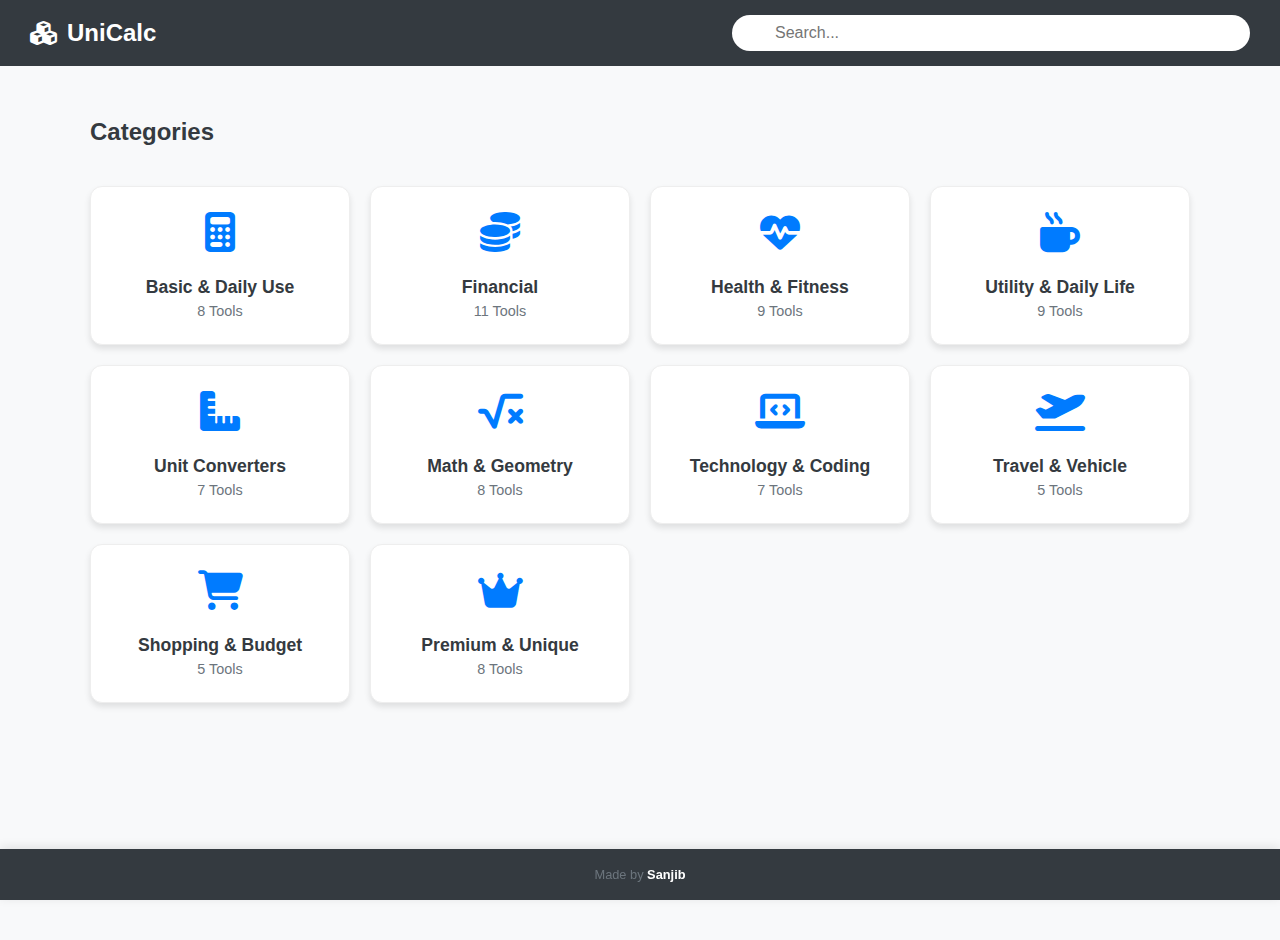
<file: index.html>
<!DOCTYPE html>
<html lang="en">
  <head>
    <meta charset="UTF-8" />
    <meta name="viewport" content="width=device-width, initial-scale=1.0" />
    <title>Universal Calculator Hub</title>
    <link rel="stylesheet" href="style.css" />
    <link
      rel="stylesheet"
      href="https://cdnjs.cloudflare.com/ajax/libs/font-awesome/6.4.0/css/all.min.css"
    />
  </head>
  <body>
    <nav class="navbar">
      <div class="logo-area" onclick="location.reload()">
        <i class="fas fa-cubes"></i> UniCalc
      </div>
      <div class="search-box">
        <i class="fas fa-search"></i>
        <input type="text" id="search-input" placeholder="Search..." />
      </div>
    </nav>

    <div class="home-container">
      <div class="category-sidebar" id="category-sidebar">
        <div class="sidebar-header">
          <h2>Categories</h2>
          <button id="reset-btn" onclick="location.reload()">View All</button>
        </div>
        <div class="grid" id="category-grid"></div>
      </div>

      <div class="sub-display" id="sub-category-container">
        <button id="mobile-back-btn" onclick="goBackToCategories()">
          <i class="fas fa-arrow-left"></i> Back
        </button>

        <div class="sub-header">
          <h2 id="main-title">Select a Category</h2>
          <p id="sub-desc">Choose a calculator from the list below</p>
        </div>

        <div class="tool-list" id="sub-cat-list"></div>
      </div>

      <div
        id="calculator-interface"
        style="display: none; width: 100%; padding: 20px"
      >
        <button
          onclick="closeCalculator()"
          style="
            margin-bottom: 20px;
            background: none;
            border: none;
            color: var(--primary);
            cursor: pointer;
            font-size: 1rem;
          "
        >
          <i class="fas fa-arrow-left"></i> Back to Tools
        </button>

        <h2 id="calc-title" style="margin-bottom: 20px">Calculator Name</h2>
        <div id="calc-content"></div>

        <div
          id="calc-result"
          style="
            margin-top: 20px;
            padding: 15px;
            background: #e9ecef;
            border-left: 5px solid var(--primary);
            border-radius: 4px;
            display: none;
          "
        ></div>
      </div>
    </div>

    <footer class="main-footer">
      <p>
        Made by <a href="https://github.com/Sanjib-D" target="_blank">Sanjib</a>
      </p>
    </footer>

    <script src="script.js"></script>

  </body>
</html>
</file>
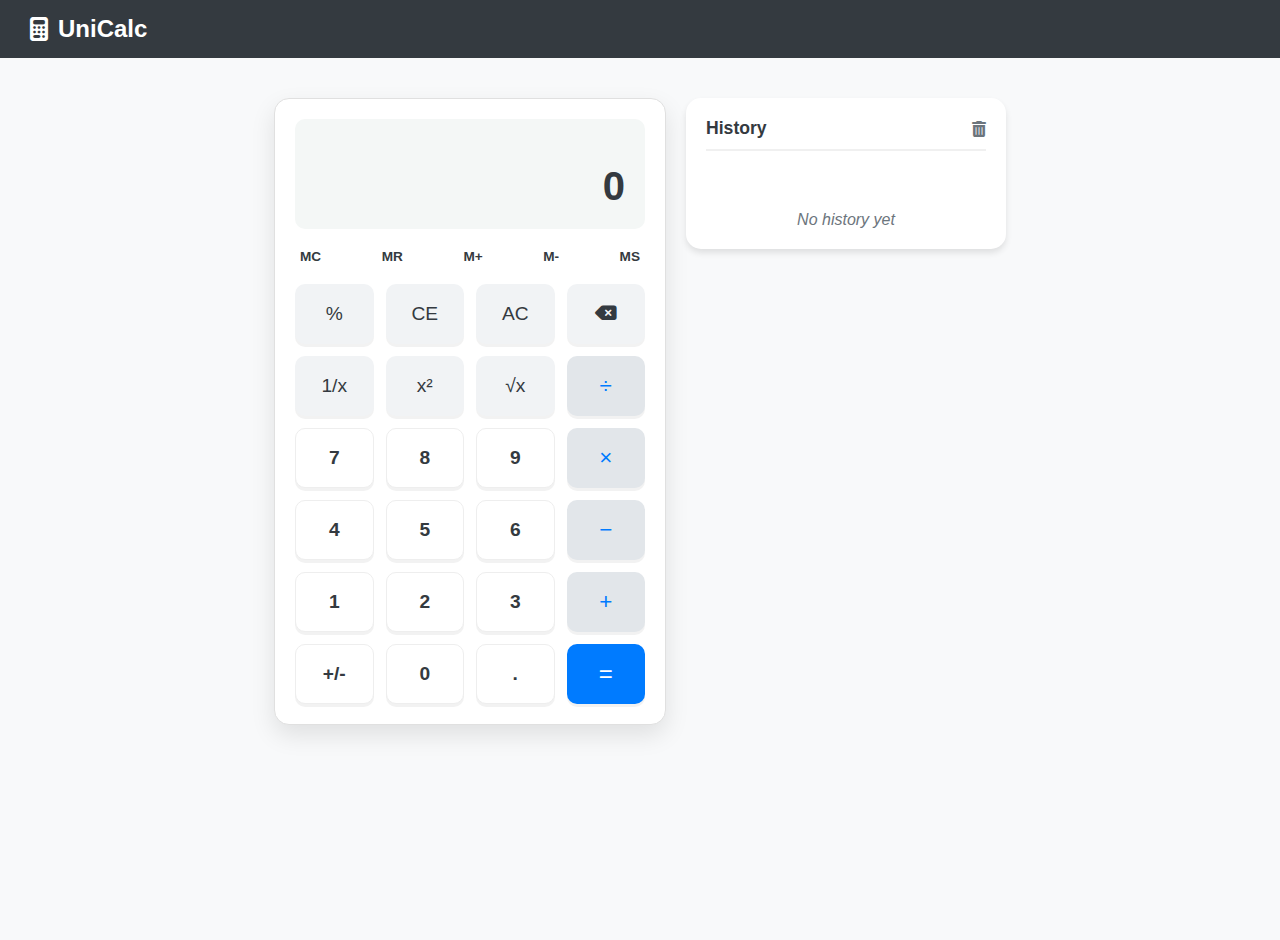
<file: Calculators/Basic & Daily Use/Normal Calculator/index.html>
<!DOCTYPE html>
<html lang="en">
<head>
    <meta charset="UTF-8">
    <meta name="viewport" content="width=device-width, initial-scale=1.0">
    <title>Normal Calculator</title>
    <link rel="stylesheet" href="../../../style.css"> 
    <link rel="stylesheet" href="style.css">
    <link rel="stylesheet" href="https://cdnjs.cloudflare.com/ajax/libs/font-awesome/6.4.0/css/all.min.css">
</head>
<body>

    <nav class="navbar">
        <div class="nav-container">
            <div class="logo-area" onclick="window.location.href='../../../index.html'">
                <i class="fas fa-calculator"></i> UniCalc
            </div>
        </div>
    </nav>

    <div class="calc-wrapper">
        <div class="calculator-card">
            <div class="calc-display">
                <div class="previous-operand" id="prev-display"></div>
                <div class="current-operand" id="curr-display">0</div>
            </div>

            <div class="memory-row">
                <button class="mem-btn" onclick="memoryClear()">MC</button>
                <button class="mem-btn" onclick="memoryRecall()">MR</button>
                <button class="mem-btn" onclick="memoryAdd()">M+</button>
                <button class="mem-btn" onclick="memorySub()">M-</button>
                <button class="mem-btn" onclick="memoryStore()">MS</button>
            </div>

            <div class="calc-grid">
                <button class="btn fn-btn" onclick="appendFunction('percent')">%</button>
                <button class="btn fn-btn" onclick="clearEntry()">CE</button>
                <button class="btn fn-btn" onclick="clearAll()">AC</button>
                <button class="btn fn-btn" onclick="deleteNumber()"><i class="fas fa-backspace"></i></button>

                <button class="btn fn-btn" onclick="appendFunction('inverse')">1/x</button>
                <button class="btn fn-btn" onclick="appendFunction('square')">x²</button>
                <button class="btn fn-btn" onclick="appendFunction('sqrt')">√x</button>
                <button class="btn op-btn" data-key="/" onclick="chooseOperation('/')">÷</button>

                <button class="btn num-btn" data-key="7" onclick="appendNumber('7')">7</button>
                <button class="btn num-btn" data-key="8" onclick="appendNumber('8')">8</button>
                <button class="btn num-btn" data-key="9" onclick="appendNumber('9')">9</button>
                <button class="btn op-btn" data-key="*" onclick="chooseOperation('*')">×</button>

                <button class="btn num-btn" data-key="4" onclick="appendNumber('4')">4</button>
                <button class="btn num-btn" data-key="5" onclick="appendNumber('5')">5</button>
                <button class="btn num-btn" data-key="6" onclick="appendNumber('6')">6</button>
                <button class="btn op-btn" data-key="-" onclick="chooseOperation('-')">−</button>

                <button class="btn num-btn" data-key="1" onclick="appendNumber('1')">1</button>
                <button class="btn num-btn" data-key="2" onclick="appendNumber('2')">2</button>
                <button class="btn num-btn" data-key="3" onclick="appendNumber('3')">3</button>
                <button class="btn op-btn" data-key="+" onclick="chooseOperation('+')">+</button>

                <button class="btn num-btn" onclick="toggleSign()">+/-</button>
                <button class="btn num-btn" data-key="0" onclick="appendNumber('0')">0</button>
                <button class="btn num-btn" data-key="." onclick="appendNumber('.')">.</button>
                <button class="btn equals-btn" data-key="Enter" onclick="compute()">=</button>
            </div>
        </div>

        <div class="history-panel">
            <div class="history-header">
                <h3>History</h3>
                <i class="fas fa-trash-alt" onclick="clearHistory()" title="Clear History"></i>
            </div>
            <div class="history-list" id="history-list">
                <div class="empty-msg">No history yet</div>
            </div>
        </div>
    </div>

    <script src="script.js"></script>
</body>
</html>
</file>
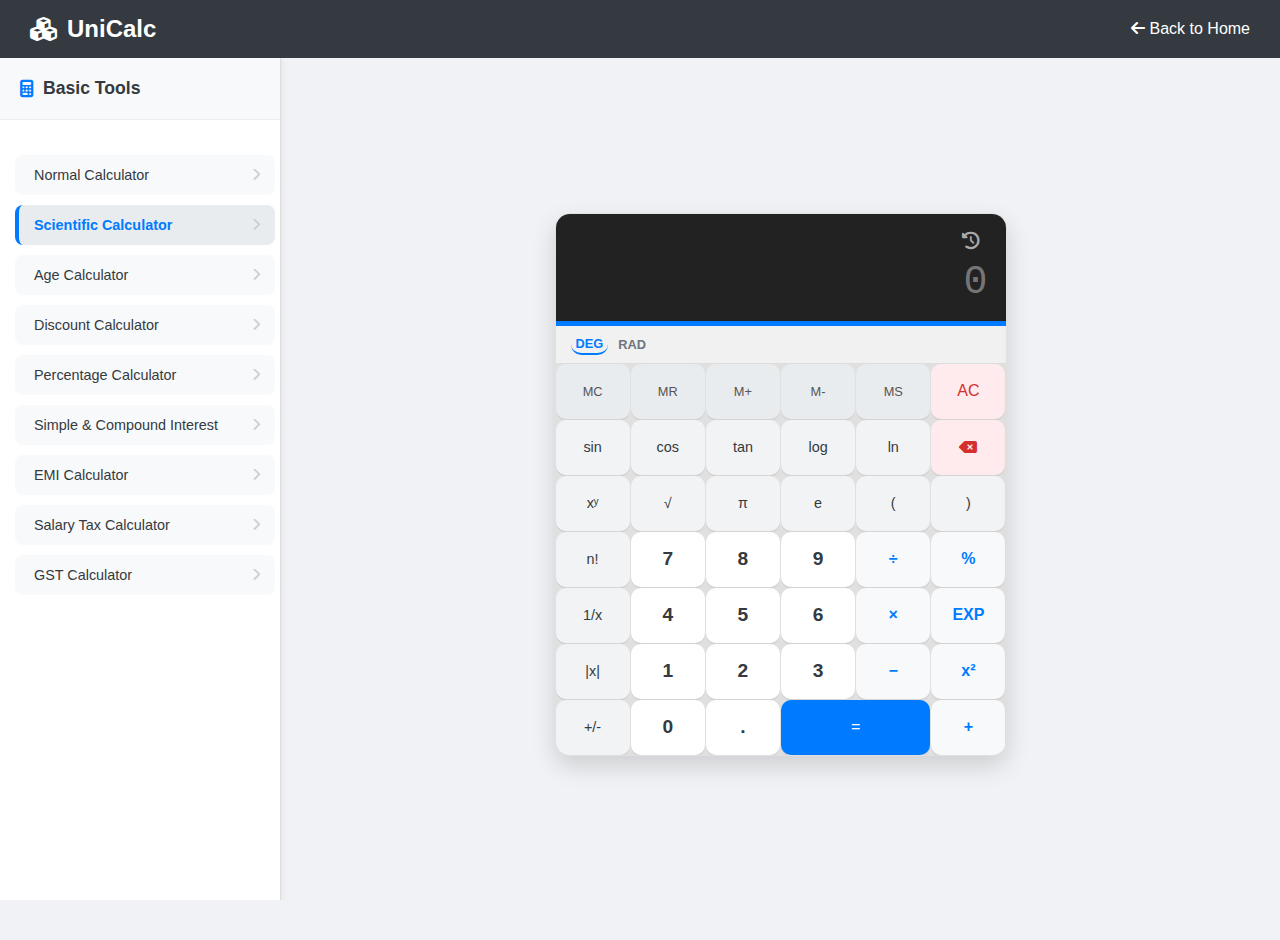
<file: Calculators/Basic & Daily Use/Scientific Calculator/index.html>
<!DOCTYPE html>
<html lang="en">
<head>
    <meta charset="UTF-8">
    <meta name="viewport" content="width=device-width, initial-scale=1.0, maximum-scale=1.0, user-scalable=no">
    <title>Scientific Calculator - UniCalc</title>
    <link rel="stylesheet" href="../../../style.css">
    <link rel="stylesheet" href="style.css">
    <link rel="stylesheet" href="https://cdnjs.cloudflare.com/ajax/libs/font-awesome/6.4.0/css/all.min.css">
</head>
<body>

    <nav class="navbar">
        <div class="logo-area" onclick="window.location.href='../../../index.html'">
            <i class="fas fa-cubes"></i> UniCalc
        </div>
        <div class="nav-actions">
            <a href="../../../index.html" style="color: white; text-decoration: none;">
                <i class="fas fa-arrow-left"></i> <span class="nav-text">Back to Home</span>
            </a>
        </div>
    </nav>

    <div class="page-container">
        
        <aside class="sidebar">
            <div class="sidebar-header">
                <h3><i class="fas fa-calculator"></i> Basic Tools</h3>
            </div>
            <div id="related-tools" class="tool-list">
                </div>
        </aside>

        <div class="calc-wrapper">
            <div class="scientific-calculator">
                
                <div class="display-screen">
                    <div class="top-bar">
                        <div class="history-display" id="history-display"></div>
                        <button class="hist-toggle-btn" onclick="toggleHistory()">
                            <i class="fas fa-history"></i>
                        </button>
                    </div>
                    <input type="text" class="main-display" id="main-display" placeholder="0" readonly>
                </div>

                <div class="mode-bar">
                    <div class="toggle-group">
                        <button id="deg-btn" class="mode-btn active" onclick="setAngleMode('DEG')">DEG</button>
                        <button id="rad-btn" class="mode-btn" onclick="setAngleMode('RAD')">RAD</button>
                    </div>
                    <div class="memory-indicator" id="mem-indicator"></div>
                </div>

                <div class="keypad">
                    <button class="btn func secondary" onclick="memoryClear()">MC</button>
                    <button class="btn func secondary" onclick="memoryRecall()">MR</button>
                    <button class="btn func secondary" onclick="memoryAdd()">M+</button>
                    <button class="btn func secondary" onclick="memorySub()">M-</button>
                    <button class="btn func secondary" onclick="memoryStore()">MS</button>
                    <button class="btn danger" onclick="fullClear()">AC</button>
                    
                    <button class="btn func" onclick="appendFunction('sin')">sin</button>
                    <button class="btn func" onclick="appendFunction('cos')">cos</button>
                    <button class="btn func" onclick="appendFunction('tan')">tan</button>
                    <button class="btn func" onclick="appendFunction('log')">log</button>
                    <button class="btn func" onclick="appendFunction('ln')">ln</button>
                    <button class="btn danger" onclick="deleteChar()"><i class="fas fa-backspace"></i></button>

                    <button class="btn func" onclick="appendFunction('^')">xʸ</button>
                    <button class="btn func" onclick="appendFunction('sqrt')">√</button>
                    <button class="btn func" onclick="appendConstant('PI')">π</button>
                    <button class="btn func" onclick="appendConstant('E')">e</button>
                    <button class="btn func" onclick="append('(')">(</button>
                    <button class="btn func" onclick="append(')')">)</button>

                    <button class="btn func" onclick="appendFunction('fact')">n!</button>
                    <button class="btn num" onclick="append('7')">7</button>
                    <button class="btn num" onclick="append('8')">8</button>
                    <button class="btn num" onclick="append('9')">9</button>
                    <button class="btn op" onclick="append('/')">÷</button>
                    <button class="btn op" onclick="append('%')">%</button>

                    <button class="btn func" onclick="appendFunction('inv')">1/x</button>
                    <button class="btn num" onclick="append('4')">4</button>
                    <button class="btn num" onclick="append('5')">5</button>
                    <button class="btn num" onclick="append('6')">6</button>
                    <button class="btn op" onclick="append('*')">×</button>
                    <button class="btn op" onclick="appendFunction('exp')">EXP</button>

                    <button class="btn func" onclick="appendFunction('abs')">|x|</button>
                    <button class="btn num" onclick="append('1')">1</button>
                    <button class="btn num" onclick="append('2')">2</button>
                    <button class="btn num" onclick="append('3')">3</button>
                    <button class="btn op" onclick="append('-')">−</button>
                    <button class="btn op" onclick="appendFunction('sq')">x²</button>

                    <button class="btn func" onclick="toggleSign()">+/-</button>
                    <button class="btn num" onclick="append('0')">0</button>
                    <button class="btn num" onclick="append('.')">.</button>
                    <button class="btn equals" onclick="calculate()">=</button>
                    <button class="btn op" onclick="append('+')">+</button>
                </div>
                
                <div class="history-sidebar" id="history-sidebar">
                    <div class="hist-header">
                        <h3>History</h3>
                        <button onclick="toggleHistory()"><i class="fas fa-times"></i></button>
                    </div>
                    <div class="hist-content" id="hist-list"></div>
                    <div class="hist-footer">
                        <button class="clear-hist-btn" onclick="clearHistory()">Clear History</button>
                    </div>
                </div>

            </div>
        </div>
    </div>
    <script src="script.js"></script>
</body>
</html>
</file>
<file: style.css>
:root {
    --primary: #007bff;
    --secondary: #6c757d;
    --dark: #343a40;
    --light: #f8f9fa;
    --white: #ffffff;
    --shadow: 0 4px 6px rgba(0, 0, 0, 0.1);
    --content-width: 1100px;
}

body {
    font-family: 'Segoe UI', Tahoma, Geneva, Verdana, sans-serif;
    background-color: var(--light);
    margin: 0;
    padding: 0;
    padding-bottom: 40px;
    color: var(--dark);
    overflow-x: hidden;
    display: flex;
    flex-direction: column;
    min-height: 100vh;
}

.navbar {
    background: var(--dark);
    color: var(--white);
    padding: 15px 30px;
    display: flex;
    justify-content: space-between;
    align-items: center;
    position: sticky;
    top: 0;
    z-index: 100;
}

.nav-container {
    display: contents;
}

.logo-area {
    font-size: 1.5rem;
    font-weight: bold;
    cursor: pointer;
    display: flex;
    align-items: center;
    gap: 10px;
}

.search-box {
    background: var(--white);
    padding: 8px 15px;
    border-radius: 25px;
    display: flex;
    align-items: center;
    width: 40%;
}

.search-box input {
    border: none;
    outline: none;
    margin-left: 10px;
    width: 100%;
    font-size: 1rem;
}

.home-container {
    display: flex;
    flex: 1;
    padding: 2rem 0;
    gap: 30px;
    width: 90%;
    max-width: var(--content-width);
    margin: 0 auto;
    transition: all 0.4s ease;
}

.category-sidebar {
    width: 100%;
    transition: width 0.4s ease;
}

.sidebar-header {
    display: flex;
    justify-content: space-between;
    align-items: center;
    margin-bottom: 20px;
}

#reset-btn {
    display: none;
    background: var(--primary);
    color: white;
    border: none;
    padding: 5px 15px;
    border-radius: 5px;
    cursor: pointer;
}

.grid {
    display: grid;
    grid-template-columns: repeat(auto-fill, minmax(220px, 1fr));
    gap: 20px;
}

.cat-card {
    background: var(--white);
    padding: 25px;
    border-radius: 12px;
    text-align: center;
    cursor: pointer;
    box-shadow: var(--shadow);
    transition: transform 0.2s, box-shadow 0.2s;
    border: 1px solid #eee;
}

.cat-card:hover {
    transform: translateY(-5px);
    box-shadow: 0 8px 15px rgba(0, 0, 0, 0.15);
    border-bottom: 4px solid var(--primary);
}

.cat-card i {
    font-size: 2.5rem;
    color: var(--primary);
    margin-bottom: 15px;
}

.cat-card h3 {
    margin: 10px 0 5px 0;
    font-size: 1.1rem;
}

.cat-card p {
    color: var(--secondary);
    font-size: 0.9rem;
    margin: 0;
}

.sub-display {
    width: 0;
    opacity: 0;
    display: none;
    transition: opacity 0.4s ease;
    flex-grow: 1;
}

.tool-list {
    width: 100%;
}

.tool-link {
    display: block;
    background: var(--white);
    padding: 15px 25px;
    margin-bottom: 15px;
    border-radius: 8px;
    text-decoration: none;
    color: var(--dark);
    box-shadow: 0 2px 4px rgba(0, 0, 0, 0.05);
    border-left: 5px solid transparent;
    transition: all 0.2s;
    display: flex;
    justify-content: space-between;
    align-items: center;
    cursor: pointer;
}

.tool-link:hover {
    background: #eef2f5;
    border-left: 5px solid var(--primary);
    transform: translateX(5px);
}

#mobile-back-btn {
    display: none;
}

.home-container.sidebar-active .category-sidebar {
    width: 260px;
    flex-shrink: 0;
    border-right: 1px solid #ddd;
    padding-right: 20px;
}

.home-container.sidebar-active .grid {
    display: flex;
    flex-direction: column;
    gap: 10px;
}

.home-container.sidebar-active .cat-card {
    display: flex;
    align-items: center;
    padding: 12px;
    text-align: left;
    margin: 0;
    box-shadow: none;
    border: 1px solid transparent;
}

.home-container.sidebar-active .cat-card:hover,
.home-container.sidebar-active .cat-card.active-cat {
    background: #e9ecef;
    border-left: 4px solid var(--primary);
    border-bottom: none;
    transform: none;
}

.home-container.sidebar-active .cat-card i {
    font-size: 1.2rem;
    margin-bottom: 0;
    margin-right: 15px;
    width: 20px;
}

.home-container.sidebar-active .cat-card p {
    display: none;
}

.home-container.sidebar-active #reset-btn {
    display: block;
}

.home-container.sidebar-active .sub-display {
    display: block;
    width: auto;
    opacity: 1;
}

.calc-form {
    background: var(--white);
    padding: 30px;
    border-radius: 12px;
    box-shadow: 0 5px 15px rgba(0, 0, 0, 0.05);
    max-width: 600px;
    margin: 0 auto;
}

.form-group {
    margin-bottom: 20px;
    text-align: left;
}

.form-group label {
    display: block;
    margin-bottom: 8px;
    font-weight: 600;
    color: #495057;
}

.form-group input,
.form-group select {
    width: 100%;
    padding: 12px;
    border: 1px solid #ced4da;
    border-radius: 6px;
    font-size: 1rem;
    box-sizing: border-box;
    transition: border-color 0.2s;
}

.form-group input:focus,
.form-group select:focus {
    border-color: var(--primary);
    outline: none;
}

.calc-btn {
    background: var(--primary);
    color: white;
    border: none;
    padding: 14px;
    border-radius: 6px;
    cursor: pointer;
    font-size: 1rem;
    width: 100%;
    font-weight: 600;
    letter-spacing: 0.5px;
    transition: background 0.2s;
}

.calc-btn:hover {
    background: #0056b3;
}

.main-footer {
    background: var(--dark);
    color: var(--secondary);
    text-align: center;
    padding: 5px 10px;
    font-size: 0.8rem;
    position: fixed;
    bottom: 0;
    left: 0;
    width: 100%;
    z-index: 100;
    box-sizing: border-box;
    box-shadow: 0 -2px 10px rgba(0, 0, 0, 0.1);
}

.main-footer a {
    color: var(--white);
    text-decoration: none;
    font-weight: bold;
}

.main-footer a:hover {
    color: var(--primary);
}

@media (max-width: 768px) {
    .navbar {
        padding: 15px;
        flex-direction: column;
        gap: 10px;
    }

    .search-box {
        width: 100%;
    }

    .home-container {
        display: block;
        width: 100%;
        padding: 1rem;
        box-sizing: border-box;
    }

    .category-sidebar {
        width: 100%;
        border: none;
        padding-right: 0;
    }

    .grid {
        grid-template-columns: 1fr;
    }

    .cat-card {
        display: flex;
        align-items: center;
        text-align: left;
        padding: 15px;
    }

    .cat-card i {
        margin-bottom: 0;
        margin-right: 15px;
        font-size: 1.5rem;
    }

    .cat-card h3 {
        margin: 0;
    }

    .home-container.sidebar-active .category-sidebar {
        display: none;
    }

    .home-container.sidebar-active .sub-display {
        display: block;
        width: 100%;
        padding: 0;
    }

    #mobile-back-btn {
        display: block;
        background: none;
        border: none;
        color: var(--primary);
        font-size: 1rem;
        margin-bottom: 10px;
        cursor: pointer;
        padding: 0;
    }

    #reset-btn {
        display: none !important;
    }
}

.calc-wrapper {
    display: flex;
    justify-content: center;
    align-items: flex-start;
    gap: 20px;
    flex-wrap: wrap;
    margin-top: 10px;
}

.calculator-card {
    background: var(--white);
    padding: 20px;
    border-radius: 15px;
    box-shadow: 0 5px 15px rgba(0, 0, 0, 0.1);
    width: 320px;
    border: 1px solid #e0e0e0;
}

.calc-display {
    background: #f4f7f6;
    text-align: right;
    padding: 20px;
    border-radius: 10px;
    margin-bottom: 15px;
    word-wrap: break-word;
    word-break: break-all;
}

.previous-operand {
    color: var(--secondary);
    font-size: 0.9rem;
    min-height: 20px;
    margin-bottom: 5px;
}

.current-operand {
    color: var(--dark);
    font-size: 2.2rem;
    font-weight: bold;
}

.memory-row {
    display: flex;
    justify-content: space-between;
    margin-bottom: 15px;
}

.mem-btn {
    background: none;
    border: none;
    font-size: 0.8rem;
    color: var(--secondary);
    font-weight: bold;
    cursor: pointer;
    padding: 5px;
    border-radius: 4px;
}

.mem-btn:hover {
    background: #eee;
    color: var(--primary);
}

.calc-grid {
    display: grid;
    grid-template-columns: repeat(4, 1fr);
    gap: 10px;
}

.btn {
    height: 55px;
    border-radius: 10px;
    border: none;
    font-size: 1.2rem;
    cursor: pointer;
    transition: all 0.1s;
    display: flex;
    justify-content: center;
    align-items: center;
    box-shadow: 0 2px 0px rgba(0, 0, 0, 0.05);
}

.btn:active {
    transform: translateY(2px);
    box-shadow: none;
}

.num-btn {
    background: #ffffff;
    border: 1px solid #eee;
    color: var(--dark);
    font-weight: bold;
}

.fn-btn {
    background: #f1f3f5;
    color: var(--dark);
}

.op-btn {
    background: #e2e6ea;
    color: var(--primary);
    font-size: 1.3rem;
}

.equals-btn {
    background: var(--primary);
    color: white;
    font-size: 1.5rem;
    grid-column: span 1;
}

.equals-btn:hover {
    background: #0056b3;
}

.history-panel {
    width: 260px;
    background: var(--white);
    border-radius: 15px;
    padding: 20px;
    box-shadow: 0 5px 15px rgba(0, 0, 0, 0.05);
    max-height: 500px;
    display: flex;
    flex-direction: column;
}

.history-header {
    display: flex;
    justify-content: space-between;
    align-items: center;
    border-bottom: 1px solid #eee;
    padding-bottom: 10px;
    margin-bottom: 10px;
}

.history-list {
    flex-grow: 1;
    overflow-y: auto;
    display: flex;
    flex-direction: column;
    gap: 8px;
}

.history-item {
    padding: 8px;
    background: #f8f9fa;
    border-radius: 6px;
    cursor: pointer;
    text-align: right;
    border-right: 3px solid transparent;
}

.history-item:hover {
    background: #e9ecef;
    border-right: 3px solid var(--primary);
}

.hist-exp {
    font-size: 0.8rem;
    color: var(--secondary);
    display: block;
}

.hist-res {
    font-size: 1rem;
    font-weight: bold;
    color: var(--dark);
}

@media (max-width: 800px) {
    .calc-wrapper {
        flex-direction: column;
        align-items: center;
    }

    .history-panel {
        width: 320px;
        max-height: 250px;
    }
}

.scientific-card {
    width: 100%;
    max-width: 500px;
}

.sci-grid {
    display: grid;
    grid-template-columns: repeat(5, 1fr);
    gap: 8px;
}

.sci-btn {
    font-size: 1rem;
    height: 50px;
    padding: 5px;
}

.sci-btn sup {
    font-size: 0.7em;
    vertical-align: top;
}

.mode-active {
    background-color: var(--primary) !important;
    color: white !important;
    font-weight: bold;
}

.shift-active {
    background-color: #ffc107 !important;
    color: #333 !important;
    border: 1px solid #e0a800;
}

.scientific-card .memory-row {
    justify-content: space-between;
    gap: 5px;
}

.scientific-card .mem-btn {
    flex: 1;
    background: #e9ecef;
    border-radius: 4px;
}

.age-calc-container {
    max-width: 800px;
    margin: 0 auto;
}

.age-inputs {
    background: var(--white);
    padding: 25px;
    border-radius: 12px;
    box-shadow: 0 4px 6px rgba(0, 0, 0, 0.05);
    display: flex;
    gap: 20px;
    align-items: flex-end;
    flex-wrap: wrap;
    margin-bottom: 25px;
}

.age-inputs .form-group {
    flex: 1;
    min-width: 200px;
    margin-bottom: 0;
}

.age-results {
    display: none;
    animation: fadeIn 0.5s ease;
}

.main-age-card {
    background: linear-gradient(135deg, var(--primary), #0056b3);
    color: white;
    padding: 30px;
    border-radius: 15px;
    text-align: center;
    margin-bottom: 25px;
    box-shadow: 0 8px 15px rgba(0, 123, 255, 0.2);
}

.main-age-card h3 {
    font-size: 3rem;
    margin: 10px 0;
}

.main-age-card p {
    font-size: 1.1rem;
    opacity: 0.9;
}

.age-grid {
    display: grid;
    grid-template-columns: repeat(auto-fit, minmax(220px, 1fr));
    gap: 20px;
}

.stat-card {
    background: var(--white);
    padding: 20px;
    border-radius: 10px;
    box-shadow: 0 2px 5px rgba(0, 0, 0, 0.05);
    border-left: 4px solid var(--secondary);
    transition: transform 0.2s;
}

.stat-card:hover {
    transform: translateY(-3px);
}

.stat-card.highlight {
    border-left-color: #28a745;
}

.stat-card.fun-fact {
    border-left-color: #ffc107;
}

.stat-card h4 {
    margin: 0 0 10px 0;
    color: var(--secondary);
    font-size: 0.9rem;
    text-transform: uppercase;
    letter-spacing: 0.5px;
}

.stat-value {
    font-size: 1.4rem;
    font-weight: bold;
    color: var(--dark);
}

.extra-details {
    margin-top: 25px;
    background: #f8f9fa;
    padding: 20px;
    border-radius: 10px;
    border: 1px solid #eee;
}

@keyframes fadeIn {
    from {
        opacity: 0;
        transform: translateY(10px);
    }

    to {
        opacity: 1;
        transform: translateY(0);
    }
}

.age-calc-container {
    max-width: 850px;
    margin: 0 auto;
}

.age-inputs {
    background: var(--white);
    padding: 30px;
    border-radius: 16px;
    box-shadow: 0 10px 30px rgba(0, 0, 0, 0.08);
    display: flex;
    gap: 20px;
    align-items: flex-end;
    flex-wrap: wrap;
    border: 1px solid #f1f3f5;
    margin-bottom: 30px;
}

.age-inputs .form-group {
    flex: 1;
    min-width: 220px;
    margin-bottom: 0;
    position: relative;
}

.age-inputs label {
    font-size: 0.95rem;
    color: var(--secondary);
    margin-bottom: 10px;
    display: block;
    font-weight: 600;
}

.age-inputs label i {
    color: var(--primary);
    margin-right: 8px;
}

.age-inputs input[type="date"] {
    width: 100%;
    padding: 12px 15px;
    font-size: 1.1rem;
    color: var(--dark);
    background-color: #f8f9fa;
    border: 2px solid #e9ecef;
    border-radius: 8px;
    transition: all 0.3s ease;
    height: 52px;
    cursor: pointer;
}

.age-inputs input[type="date"]:hover {
    background-color: #e2e6ea;
}

.age-inputs input[type="date"]:focus {
    background-color: #fff;
    border-color: var(--primary);
    box-shadow: 0 0 0 4px rgba(0, 123, 255, 0.15);
    outline: none;
}

.age-inputs .calc-btn {
    flex: 0 0 auto;
    width: auto;
    padding: 0 35px;
    height: 52px;
    font-size: 1.1rem;
    font-weight: 700;
    text-transform: uppercase;
    letter-spacing: 0.5px;
    background: linear-gradient(135deg, var(--primary), #0056b3);
    box-shadow: 0 4px 15px rgba(0, 123, 255, 0.3);
    margin-bottom: 0;
}

.age-inputs .calc-btn:hover {
    transform: translateY(-2px);
    box-shadow: 0 6px 20px rgba(0, 123, 255, 0.4);
}

.age-results {
    display: none;
    animation: slideUp 0.5s ease;
}

.main-age-card {
    background: linear-gradient(135deg, #2c3e50, #4ca1af);
    color: white;
    padding: 35px;
    border-radius: 16px;
    text-align: center;
    margin-bottom: 30px;
    box-shadow: 0 10px 25px rgba(44, 62, 80, 0.3);
    position: relative;
    overflow: hidden;
}

.main-age-card::after {
    content: '';
    position: absolute;
    top: -50%;
    right: -10%;
    width: 300px;
    height: 300px;
    background: rgba(255, 255, 255, 0.1);
    border-radius: 50%;
}

.main-age-card h3 {
    font-size: 3.2rem;
    margin: 15px 0;
    font-weight: 800;
    text-shadow: 0 2px 10px rgba(0, 0, 0, 0.2);
}

.age-grid {
    display: grid;
    grid-template-columns: repeat(auto-fit, minmax(200px, 1fr));
    gap: 20px;
    margin-bottom: 30px;
}

.stat-card {
    background: var(--white);
    padding: 25px 20px;
    border-radius: 12px;
    text-align: center;
    box-shadow: 0 4px 15px rgba(0, 0, 0, 0.05);
    border-top: 4px solid var(--secondary);
    transition: transform 0.3s;
}

.stat-card:hover {
    transform: translateY(-5px);
}

.stat-card.highlight {
    border-top-color: #28a745;
}

.stat-card.fun-fact {
    border-top-color: #ffc107;
}

.stat-value {
    font-size: 1.6rem;
    font-weight: 800;
    color: var(--dark);
    margin-top: 10px;
}

@keyframes slideUp {
    from {
        opacity: 0;
        transform: translateY(20px);
    }

    to {
        opacity: 1;
        transform: translateY(0);
    }
}

.date-diff-container {
    max-width: 900px;
    margin: 0 auto;
}

.diff-inputs-wrapper {
    display: flex;
    gap: 20px;
    margin-bottom: 25px;
    align-items: center;
}

.date-card {
    flex: 1;
    background: #fff;
    padding: 25px;
    border-radius: 12px;
    box-shadow: 0 4px 15px rgba(0, 0, 0, 0.05);
    border-top: 5px solid var(--primary);
    transition: transform 0.2s;
    position: relative;
}

.date-card.end-date {
    border-top-color: #e84393;
}

.date-card:focus-within {
    transform: translateY(-3px);
    box-shadow: 0 8px 25px rgba(0, 0, 0, 0.1);
}

.date-card label {
    display: block;
    font-weight: 700;
    color: #555;
    margin-bottom: 12px;
    text-transform: uppercase;
    font-size: 0.85rem;
    letter-spacing: 1px;
}

.date-card input {
    width: 100%;
    padding: 10px;
    font-size: 1.1rem;
    border: 1px solid #ddd;
    border-radius: 6px;
    background: #f8f9fa;
}

.swap-btn-container {
    display: flex;
    flex-direction: column;
    justify-content: center;
}

.swap-btn {
    width: 45px;
    height: 45px;
    border-radius: 50%;
    border: none;
    background: #fff;
    box-shadow: 0 3px 10px rgba(0, 0, 0, 0.1);
    color: var(--primary);
    font-size: 1.2rem;
    cursor: pointer;
    transition: all 0.3s ease;
    display: flex;
    align-items: center;
    justify-content: center;
}

.swap-btn:hover {
    background: var(--primary);
    color: white;
    transform: rotate(180deg);
}

.action-bar {
    text-align: center;
    margin-bottom: 30px;
}

.calculate-btn-large {
    background: linear-gradient(135deg, var(--primary), #0056b3);
    color: white;
    padding: 15px 50px;
    font-size: 1.1rem;
    border: none;
    border-radius: 50px;
    cursor: pointer;
    box-shadow: 0 5px 15px rgba(0, 123, 255, 0.3);
    font-weight: 700;
    letter-spacing: 0.5px;
    transition: transform 0.2s, box-shadow 0.2s;
}

.calculate-btn-large:hover {
    transform: translateY(-3px);
    box-shadow: 0 8px 20px rgba(0, 123, 255, 0.4);
}

.diff-results {
    display: none;
    animation: slideUp 0.4s ease-out;
}

.summary-banner {
    background: linear-gradient(to right, #4facfe 0%, #00f2fe 100%);
    color: white;
    padding: 30px;
    border-radius: 12px;
    text-align: center;
    margin-bottom: 25px;
    box-shadow: 0 5px 15px rgba(79, 172, 254, 0.3);
}

.summary-banner h2 {
    margin: 0;
    font-size: 2.5rem;
    font-weight: 800;
}

.summary-banner p {
    margin: 5px 0 0 0;
    font-size: 1.1rem;
    opacity: 0.95;
}

.diff-grid {
    display: grid;
    grid-template-columns: repeat(auto-fit, minmax(200px, 1fr));
    gap: 15px;
    margin-bottom: 25px;
}

.diff-stat-card {
    background: white;
    padding: 20px;
    border-radius: 10px;
    border-left: 4px solid #ddd;
    box-shadow: 0 2px 5px rgba(0, 0, 0, 0.05);
}

.diff-stat-card.work-days {
    border-left-color: #28a745;
}

.diff-stat-card.weekends {
    border-left-color: #ff9f43;
}

.diff-stat-card.total-hours {
    border-left-color: #54a0ff;
}

.diff-stat-card h5 {
    margin: 0 0 8px 0;
    color: #888;
    text-transform: uppercase;
    font-size: 0.75rem;
}

.diff-stat-card .val {
    font-size: 1.4rem;
    font-weight: bold;
    color: #333;
}

@media (max-width: 700px) {
    .diff-inputs-wrapper {
        flex-direction: column;
    }

    .swap-btn {
        transform: rotate(90deg);
        margin: -10px auto;
        z-index: 2;
    }

    .swap-btn:hover {
        transform: rotate(270deg);
    }
}

.time-calc-container {
    max-width: 800px;
    margin: 0 auto;
}

.mode-toggle-container {
    display: flex;
    background: #e9ecef;
    padding: 5px;
    border-radius: 50px;
    margin-bottom: 25px;
    box-shadow: inset 0 2px 5px rgba(0, 0, 0, 0.05);
}

.mode-btn {
    flex: 1;
    padding: 12px;
    border: none;
    background: transparent;
    border-radius: 40px;
    cursor: pointer;
    font-weight: 600;
    color: var(--secondary);
    transition: all 0.3s;
}

.mode-btn.active-mode {
    background: var(--white);
    color: var(--primary);
    box-shadow: 0 2px 10px rgba(0, 0, 0, 0.1);
}

.time-row {
    display: flex;
    gap: 10px;
    align-items: center;
    background: var(--white);
    padding: 10px;
    border-radius: 8px;
    margin-bottom: 10px;
    border: 1px solid #f1f3f5;
    transition: transform 0.2s;
}

.time-row:hover {
    border-color: #dee2e6;
    transform: translateX(2px);
}

.op-select {
    padding: 10px;
    border-radius: 6px;
    border: 1px solid #ddd;
    background: #f8f9fa;
    font-weight: bold;
    color: var(--dark);
    cursor: pointer;
}

.time-input-group {
    display: flex;
    align-items: center;
    gap: 5px;
    flex: 1;
}

.time-input {
    width: 100%;
    padding: 10px;
    border: 1px solid #ddd;
    border-radius: 6px;
    text-align: center;
    font-size: 1rem;
}

.unit-label {
    font-size: 0.8rem;
    color: #999;
    width: 20px;
}

.remove-row-btn {
    background: #ffe3e3;
    color: #e03131;
    border: none;
    width: 35px;
    height: 35px;
    border-radius: 50%;
    cursor: pointer;
    display: flex;
    align-items: center;
    justify-content: center;
    transition: background 0.2s;
}

.remove-row-btn:hover {
    background: #ffc9c9;
}

.add-time-btn {
    background: #e7f5ff;
    color: var(--primary);
    border: 2px dashed #a5d8ff;
    width: 100%;
    padding: 12px;
    border-radius: 8px;
    cursor: pointer;
    font-weight: 600;
    margin-bottom: 20px;
    transition: all 0.2s;
}

.add-time-btn:hover {
    background: #d0ebff;
    border-color: var(--primary);
}

.span-card {
    background: var(--white);
    padding: 30px;
    border-radius: 12px;
    box-shadow: 0 4px 15px rgba(0, 0, 0, 0.05);
    display: flex;
    gap: 20px;
    align-items: flex-end;
    margin-bottom: 20px;
}

.time-result-box {
    background: var(--dark);
    color: var(--white);
    padding: 25px;
    border-radius: 12px;
    margin-top: 20px;
    box-shadow: 0 10px 30px rgba(0, 0, 0, 0.15);
}

.main-time-result {
    text-align: center;
    border-bottom: 1px solid rgba(255, 255, 255, 0.1);
    padding-bottom: 20px;
    margin-bottom: 20px;
}

.main-time-result h2 {
    font-size: 2.5rem;
    margin: 10px 0;
    color: #4dabf7;
}

.time-stats-grid {
    display: grid;
    grid-template-columns: repeat(3, 1fr);
    gap: 15px;
    text-align: center;
}

.time-stat h4 {
    margin: 0 0 5px 0;
    font-size: 0.8rem;
    color: #adb5bd;
    text-transform: uppercase;
}

.time-stat .val {
    font-size: 1.2rem;
    font-weight: bold;
}

@media (max-width: 600px) {
    .time-row {
        flex-wrap: wrap;
    }

    .span-card {
        flex-direction: column;
    }

    .span-card .form-group {
        width: 100%;
    }

    .time-stats-grid {
        grid-template-columns: 1fr;
    }
}

.percent-calc-container {
    max-width: 800px;
    margin: 0 auto;
}

.pct-nav {
    display: flex;
    flex-wrap: wrap;
    gap: 10px;
    margin-bottom: 25px;
    justify-content: center;
}

.pct-nav-btn {
    background: white;
    border: 1px solid #e9ecef;
    padding: 10px 20px;
    border-radius: 50px;
    cursor: pointer;
    font-size: 0.9rem;
    color: var(--secondary);
    transition: all 0.2s;
    box-shadow: 0 2px 5px rgba(0, 0, 0, 0.03);
    font-weight: 600;
}

.pct-nav-btn:hover {
    background: #f8f9fa;
    transform: translateY(-1px);
}

.pct-nav-btn.active {
    background: var(--primary);
    color: white;
    border-color: var(--primary);
    box-shadow: 0 4px 10px rgba(0, 123, 255, 0.3);
}

.pct-card {
    background: white;
    padding: 30px;
    border-radius: 12px;
    box-shadow: 0 10px 30px rgba(0, 0, 0, 0.05);
    border: 1px solid #f1f3f5;
    animation: fadeIn 0.3s ease-in-out;
}

.pct-question {
    font-size: 1.2rem;
    font-weight: bold;
    color: var(--dark);
    margin-bottom: 25px;
    display: flex;
    align-items: center;
    gap: 10px;
    flex-wrap: wrap;
}

.pct-input {
    width: 120px;
    padding: 8px 12px;
    border: 2px solid #dfe6e9;
    border-radius: 6px;
    font-size: 1.1rem;
    text-align: center;
    font-weight: bold;
    color: var(--primary);
    transition: border-color 0.2s;
}

.pct-input:focus {
    border-color: var(--primary);
    outline: none;
    box-shadow: 0 0 0 3px rgba(0, 123, 255, 0.1);
}

.pct-text {
    color: #888;
    font-weight: normal;
}

.pct-action-row {
    margin-top: 25px;
    display: flex;
    justify-content: flex-end;
    gap: 10px;
}

.pct-btn {
    background: var(--dark);
    color: white;
    border: none;
    padding: 12px 30px;
    border-radius: 8px;
    font-weight: 600;
    cursor: pointer;
    transition: background 0.2s;
}

.pct-btn:hover {
    background: #495057;
}

.pct-result-container {
    margin-top: 30px;
    background: #f8f9fa;
    border-radius: 8px;
    padding: 20px;
    display: none;
    border-left: 5px solid var(--primary);
}

.pct-main-res {
    font-size: 2rem;
    font-weight: 800;
    color: var(--dark);
    margin-bottom: 5px;
}

.pct-formula {
    color: var(--secondary);
    font-size: 0.9rem;
    font-family: monospace;
    background: #e9ecef;
    padding: 5px 10px;
    border-radius: 4px;
    display: inline-block;
    margin-top: 10px;
}

@media (max-width: 600px) {
    .pct-question {
        flex-direction: column;
        align-items: flex-start;
    }

    .pct-input {
        width: 100%;
        text-align: left;
    }

    .pct-nav {
        justify-content: flex-start;
        overflow-x: auto;
        padding-bottom: 5px;
        flex-wrap: nowrap;
    }

    .pct-nav-btn {
        flex: 0 0 auto;
    }
}

.discount-calc-container {
    max-width: 900px;
    margin: 0 auto;
}

.disc-mode-switch {
    display: flex;
    justify-content: center;
    margin-bottom: 25px;
    background: #e9ecef;
    padding: 5px;
    border-radius: 50px;
    max-width: 400px;
    margin-left: auto;
    margin-right: auto;
}

.disc-mode-btn {
    flex: 1;
    padding: 10px 20px;
    border: none;
    background: transparent;
    border-radius: 40px;
    font-weight: 600;
    color: var(--secondary);
    cursor: pointer;
    transition: all 0.3s;
}

.disc-mode-btn.active {
    background: var(--white);
    color: var(--primary);
    box-shadow: 0 2px 8px rgba(0, 0, 0, 0.1);
}

.disc-layout {
    display: flex;
    flex-wrap: wrap;
    gap: 30px;
}

.disc-form-panel {
    flex: 1;
    min-width: 300px;
    background: var(--white);
    padding: 25px;
    border-radius: 12px;
    box-shadow: 0 5px 15px rgba(0, 0, 0, 0.05);
}

.disc-input-group {
    position: relative;
    margin-bottom: 20px;
}

.disc-input-group label {
    display: block;
    margin-bottom: 8px;
    font-weight: 600;
    color: var(--dark);
    font-size: 0.9rem;
}

.input-with-icon {
    position: relative;
}

.input-with-icon i {
    position: absolute;
    left: 12px;
    top: 50%;
    transform: translateY(-50%);
    color: #adb5bd;
}

.input-with-icon input {
    width: 100%;
    padding: 12px 12px 12px 35px;
    border: 1px solid #ced4da;
    border-radius: 8px;
    font-size: 1rem;
    transition: border-color 0.2s;
}

.input-with-icon input:focus {
    border-color: var(--primary);
    outline: none;
}

.preset-row {
    display: flex;
    gap: 8px;
    margin-top: 8px;
    flex-wrap: wrap;
}

.preset-chip {
    background: #f1f3f5;
    border: 1px solid #dee2e6;
    padding: 5px 12px;
    border-radius: 20px;
    font-size: 0.8rem;
    cursor: pointer;
    transition: all 0.2s;
    color: var(--secondary);
}

.preset-chip:hover {
    background: #e2e6ea;
    color: var(--dark);
}

.preset-chip.active {
    background: var(--primary);
    color: white;
    border-color: var(--primary);
}

.disc-receipt-panel {
    flex: 1;
    min-width: 300px;
    display: flex;
    justify-content: center;
    align-items: flex-start;
}

.receipt {
    background: #fff;
    width: 100%;
    max-width: 350px;
    padding: 30px;
    box-shadow: 0 10px 30px rgba(0, 0, 0, 0.1);
    position: relative;
    border-top: 5px solid var(--primary);
    font-family: 'Courier New', Courier, monospace;
}

.receipt::after {
    content: "";
    position: absolute;
    left: 0;
    bottom: -10px;
    width: 100%;
    height: 10px;
    background: radial-gradient(circle, transparent, transparent 50%, #fff 50%, #fff 100%) -7px -8px / 16px 16px repeat-x;
}

.receipt-header {
    text-align: center;
    border-bottom: 2px dashed #ddd;
    padding-bottom: 20px;
    margin-bottom: 20px;
}

.receipt-header h3 {
    margin: 0;
    font-size: 1.5rem;
    color: #333;
    text-transform: uppercase;
}

.receipt-row {
    display: flex;
    justify-content: space-between;
    margin-bottom: 12px;
    font-size: 0.95rem;
    color: #555;
}

.receipt-row.highlight {
    color: #d63031;
}

.receipt-row.total {
    border-top: 2px dashed #ddd;
    padding-top: 15px;
    margin-top: 15px;
    font-weight: bold;
    font-size: 1.3rem;
    color: #000;
}

.receipt-row.savings {
    background: #e6fffa;
    color: #00947e;
    padding: 10px;
    border-radius: 4px;
    justify-content: center;
    font-weight: bold;
    margin-top: 20px;
    text-align: center;
}

@media (max-width: 768px) {
    .disc-layout {
        flex-direction: column;
    }

    .receipt {
        max-width: 100%;
    }
}

.discount-calc-container {
    max-width: 900px;
    margin: 0 auto;
    width: 100%;
}

.discount-calc-container * {
    box-sizing: border-box;
}

.disc-mode-switch {
    display: flex;
    justify-content: center;
    background: #e9ecef;
    padding: 5px;
    border-radius: 50px;
    max-width: 350px;
    margin: 0 auto 30px auto;
    box-shadow: inset 0 2px 5px rgba(0, 0, 0, 0.05);
}

.disc-mode-btn {
    flex: 1;
    padding: 10px;
    border: none;
    background: transparent;
    border-radius: 40px;
    font-weight: 600;
    color: var(--secondary);
    cursor: pointer;
    transition: all 0.3s;
    font-size: 0.95rem;
}

.disc-mode-btn.active {
    background: var(--white);
    color: var(--primary);
    box-shadow: 0 2px 8px rgba(0, 0, 0, 0.1);
}

.disc-layout {
    display: flex;
    flex-wrap: wrap;
    gap: 25px;
    align-items: flex-start;
}

.disc-form-panel {
    flex: 1 1 300px;
    background: var(--white);
    padding: 30px;
    border-radius: 16px;
    box-shadow: 0 5px 20px rgba(0, 0, 0, 0.05);
    border: 1px solid #f0f0f0;
}

.disc-input-group {
    margin-bottom: 20px;
}

.disc-input-group label {
    display: block;
    margin-bottom: 8px;
    font-weight: 700;
    color: #444;
    font-size: 0.9rem;
}

.input-with-icon {
    position: relative;
    display: flex;
    align-items: center;
}

.input-with-icon i {
    position: absolute;
    left: 15px;
    color: #adb5bd;
    font-size: 1.1rem;
    pointer-events: none;
}

.input-with-icon input {
    width: 100%;
    padding: 14px 14px 14px 45px;
    border: 2px solid #e9ecef;
    border-radius: 10px;
    font-size: 1.1rem;
    color: var(--dark);
    transition: all 0.2s;
    background: #f8f9fa;
}

.input-with-icon input:focus {
    border-color: var(--primary);
    background: #fff;
    outline: none;
    box-shadow: 0 0 0 4px rgba(0, 123, 255, 0.1);
}

.preset-row {
    display: flex;
    gap: 10px;
    margin-top: 10px;
    flex-wrap: wrap;
}

.preset-chip {
    background: #fff;
    border: 1px solid #dee2e6;
    padding: 6px 14px;
    border-radius: 20px;
    font-size: 0.85rem;
    cursor: pointer;
    font-weight: 500;
    color: #666;
    transition: all 0.2s;
}

.preset-chip:hover {
    background: #e9ecef;
    transform: translateY(-1px);
}

.disc-receipt-panel {
    flex: 1 1 280px;
    display: flex;
    justify-content: center;
}

.receipt {
    background: #fff;
    width: 100%;
    max-width: 320px;
    padding: 25px;
    box-shadow: 0 15px 35px rgba(0, 0, 0, 0.1);
    position: relative;
    border-radius: 12px;
    background-image: radial-gradient(circle at 10px 10px, transparent 10px, #fff 11px);
    background-size: 20px 20px;
    background-position: bottom;
    background-repeat: repeat-x;
    padding-bottom: 40px;
    margin-bottom: 20px;
}

.receipt::before {
    content: '';
    position: absolute;
    top: 0;
    left: 0;
    right: 0;
    height: 6px;
    background: repeating-linear-gradient(45deg, var(--primary), var(--primary) 10px, #4dabf7 10px, #4dabf7 20px);
    border-radius: 12px 12px 0 0;
}

.receipt-header {
    text-align: center;
    border-bottom: 2px dashed #e0e0e0;
    padding-bottom: 20px;
    margin-bottom: 20px;
}

.receipt-header h3 {
    margin: 0;
    color: #333;
    font-weight: 800;
    letter-spacing: 1px;
    text-transform: uppercase;
}

.receipt-row {
    display: flex;
    justify-content: space-between;
    margin-bottom: 15px;
    color: #555;
    font-size: 0.95rem;
}

.receipt-row.highlight {
    color: #e03131;
}

.receipt-row.total {
    border-top: 2px solid #333;
    padding-top: 15px;
    margin-top: 15px;
    font-weight: 900;
    color: #000;
    font-size: 1.4rem;
    align-items: center;
}

.receipt-row.savings {
    background: #d3f9d8;
    color: #2b8a3e;
    padding: 12px;
    border-radius: 8px;
    justify-content: center;
    font-weight: bold;
    margin-top: 25px;
    border: 1px dashed #2b8a3e;
    text-align: center;
}

@media (max-width: 700px) {
    .disc-layout {
        flex-direction: column;
    }

    .disc-form-panel,
    .disc-receipt-panel {
        width: 100%;
        min-width: auto;
    }

    .receipt {
        max-width: 100%;
    }
}

.gpa-calc-container {
    max-width: 950px;
    margin: 0 auto;
    width: 100%;
}

.gpa-settings-bar {
    display: flex;
    justify-content: space-between;
    align-items: center;
    background: #e9ecef;
    padding: 10px 20px;
    border-radius: 8px;
    margin-bottom: 20px;
    flex-wrap: wrap;
    gap: 10px;
}

.gpa-settings-bar label {
    font-weight: 600;
    color: var(--secondary);
    margin-right: 10px;
}

.gpa-select {
    padding: 8px;
    border-radius: 4px;
    border: 1px solid #ced4da;
    background: white;
    cursor: pointer;
}

.course-table-wrapper {
    background: white;
    border-radius: 12px;
    box-shadow: 0 4px 15px rgba(0, 0, 0, 0.05);
    overflow: hidden;
    margin-bottom: 25px;
    border: 1px solid #f1f3f5;
}

.gpa-table {
    width: 100%;
    border-collapse: collapse;
}

.gpa-table th {
    background: #f8f9fa;
    color: var(--secondary);
    font-weight: 700;
    text-transform: uppercase;
    font-size: 0.8rem;
    padding: 15px;
    text-align: left;
    border-bottom: 2px solid #e9ecef;
}

.gpa-table td {
    padding: 10px 15px;
    border-bottom: 1px solid #f1f1f1;
    vertical-align: middle;
}

.gpa-input {
    width: 100%;
    padding: 10px;
    border: 1px solid #dee2e6;
    border-radius: 6px;
    font-size: 0.95rem;
    transition: border-color 0.2s;
}

.gpa-input:focus {
    border-color: var(--primary);
    outline: none;
}

.gpa-btn-icon {
    background: #ffe3e3;
    color: #e03131;
    border: none;
    width: 32px;
    height: 32px;
    border-radius: 4px;
    cursor: pointer;
    display: flex;
    align-items: center;
    justify-content: center;
    transition: background 0.2s;
}

.gpa-btn-icon:hover {
    background: #ffc9c9;
}

.gpa-add-btn {
    display: block;
    width: 100%;
    padding: 12px;
    background: #f8f9fa;
    border: none;
    border-top: 1px solid #eee;
    color: var(--primary);
    font-weight: 600;
    cursor: pointer;
    text-align: center;
    transition: background 0.2s;
}

.gpa-add-btn:hover {
    background: #e9ecef;
}

.gpa-dashboard {
    display: grid;
    grid-template-columns: repeat(auto-fit, minmax(280px, 1fr));
    gap: 20px;
    animation: fadeIn 0.5s ease;
}

.gpa-card {
    background: white;
    padding: 25px;
    border-radius: 12px;
    box-shadow: 0 4px 15px rgba(0, 0, 0, 0.05);
    border-top: 4px solid var(--primary);
}

.gpa-card.target-card {
    border-top-color: #fd7e14;
}

.gpa-score-big {
    font-size: 3rem;
    font-weight: 800;
    color: var(--dark);
    line-height: 1;
    margin: 10px 0;
}

.gpa-stat-row {
    display: flex;
    justify-content: space-between;
    margin-bottom: 8px;
    font-size: 0.9rem;
    color: #555;
}

.gpa-bar-bg {
    height: 10px;
    background: #e9ecef;
    border-radius: 5px;
    margin-top: 15px;
    overflow: hidden;
}

.gpa-bar-fill {
    height: 100%;
    background: linear-gradient(90deg, var(--primary), #00d2d3);
    width: 0%;
    transition: width 0.8s ease-out;
}

@media (max-width: 600px) {
    .gpa-table thead {
        display: none;
    }

    .gpa-table tr {
        display: flex;
        flex-direction: column;
        padding: 15px;
        border-bottom: 2px solid #eee;
    }

    .gpa-table td {
        padding: 5px 0;
        border: none;
    }

    .gpa-table td:nth-child(1) input {
        font-weight: bold;
    }

    .gpa-settings-bar {
        flex-direction: column;
        align-items: flex-start;
    }
}

.gpa-calc-container {
    max-width: 950px;
    margin: 0 auto;
    width: 100%;
    box-sizing: border-box;
}

.gpa-settings-bar {
    display: flex;
    justify-content: space-between;
    align-items: center;
    background: #f8f9fa;
    padding: 15px;
    border-radius: 12px;
    margin-bottom: 25px;
    flex-wrap: wrap;
    gap: 15px;
    border: 1px solid #e9ecef;
}

.gpa-settings-group {
    display: flex;
    align-items: center;
    gap: 10px;
}

.gpa-select {
    padding: 8px 12px;
    border-radius: 6px;
    border: 1px solid #ced4da;
    background: white;
    cursor: pointer;
    font-size: 0.95rem;
    color: var(--dark);
}

.gpa-reset-btn {
    background: #fff0f0;
    border: 1px solid #ffc9c9;
    color: #e03131;
    padding: 8px 15px;
    border-radius: 6px;
    cursor: pointer;
    font-size: 0.9rem;
    font-weight: 600;
    transition: background 0.2s;
}

.gpa-reset-btn:hover {
    background: #ffe3e3;
}

.course-table-wrapper {
    background: white;
    border-radius: 12px;
    box-shadow: 0 4px 20px rgba(0, 0, 0, 0.05);
    margin-bottom: 25px;
    overflow: hidden;
    border: 1px solid #eee;
}

.gpa-table {
    width: 100%;
    border-collapse: collapse;
}

.gpa-table th {
    background: #f1f3f5;
    color: var(--secondary);
    font-weight: 700;
    text-transform: uppercase;
    font-size: 0.8rem;
    padding: 18px 15px;
    text-align: left;
    letter-spacing: 0.5px;
}

.gpa-table td {
    padding: 15px;
    border-bottom: 1px solid #f8f9fa;
    vertical-align: middle;
}

.gpa-input {
    width: 100%;
    padding: 10px 12px;
    border: 1px solid #dfe6e9;
    border-radius: 8px;
    font-size: 0.95rem;
    transition: all 0.2s;
    background: #fff;
    box-sizing: border-box;
}

.gpa-input:focus {
    border-color: var(--primary);
    box-shadow: 0 0 0 3px rgba(0, 123, 255, 0.1);
    outline: none;
}

.gpa-btn-icon {
    background: #fff0f0;
    color: #fa5252;
    border: none;
    width: 36px;
    height: 36px;
    border-radius: 8px;
    cursor: pointer;
    display: flex;
    align-items: center;
    justify-content: center;
    transition: all 0.2s;
}

.gpa-btn-icon:hover {
    background: #ffe3e3;
    transform: scale(1.05);
}

.gpa-add-btn {
    display: block;
    width: 100%;
    padding: 15px;
    background: #fff;
    border: none;
    border-top: 2px dashed #f1f3f5;
    color: var(--primary);
    font-weight: 700;
    cursor: pointer;
    text-align: center;
    font-size: 1rem;
    transition: all 0.2s;
}

.gpa-add-btn:hover {
    background: #f8f9fa;
    color: #0056b3;
}

.gpa-dashboard {
    display: grid;
    grid-template-columns: repeat(auto-fit, minmax(300px, 1fr));
    gap: 25px;
    animation: fadeIn 0.4s ease-out;
}

.gpa-card {
    background: white;
    padding: 25px;
    border-radius: 16px;
    box-shadow: 0 8px 25px rgba(0, 0, 0, 0.06);
    border-top: 5px solid var(--primary);
    position: relative;
}

.gpa-card.target-card {
    border-top-color: #fd7e14;
}

.gpa-score-big {
    font-size: 3.5rem;
    font-weight: 800;
    color: var(--dark);
    line-height: 1;
    margin: 15px 0;
}

.gpa-stat-row {
    display: flex;
    justify-content: space-between;
    margin-bottom: 12px;
    font-size: 0.95rem;
    color: #666;
    border-bottom: 1px solid #f8f9fa;
    padding-bottom: 8px;
}

.gpa-stat-row:last-child {
    border-bottom: none;
}

.gpa-bar-bg {
    height: 12px;
    background: #e9ecef;
    border-radius: 6px;
    margin-top: 20px;
    overflow: hidden;
}

.gpa-bar-fill {
    height: 100%;
    background: linear-gradient(90deg, var(--primary), #4facfe);
    width: 0%;
    transition: width 0.6s cubic-bezier(0.4, 0, 0.2, 1);
}

@media (max-width: 768px) {

    .gpa-table,
    .gpa-table tbody,
    .gpa-table tr,
    .gpa-table td {
        display: block;
        width: 100%;
        box-sizing: border-box;
    }

    .gpa-table thead {
        display: none;
    }

    .gpa-table tr {
        background: #fff;
        margin-bottom: 15px;
        border: 1px solid #e9ecef;
        border-radius: 12px;
        padding: 15px;
        box-shadow: 0 2px 5px rgba(0, 0, 0, 0.02);
        position: relative;
    }

    .gpa-table td {
        padding: 5px 0;
        border: none;
        display: flex;
        flex-direction: column;
        align-items: flex-start;
    }

    .gpa-table td:nth-child(2)::before {
        content: "Grade";
        font-size: 0.75rem;
        text-transform: uppercase;
        color: #888;
        font-weight: bold;
        margin-bottom: 4px;
    }

    .gpa-table td:nth-child(3)::before {
        content: "Credits";
        font-size: 0.75rem;
        text-transform: uppercase;
        color: #888;
        font-weight: bold;
        margin-bottom: 4px;
    }

    .gpa-table td:last-child {
        position: absolute;
        top: 10px;
        right: 10px;
        width: auto;
        padding: 0;
    }

    .gpa-btn-icon {
        width: 30px;
        height: 30px;
        font-size: 0.8rem;
    }

    .gpa-input {
        background: #f8f9fa;
    }

    .gpa-table td:nth-child(1) .gpa-input {
        font-weight: 700;
        border: none;
        background: transparent;
        padding: 0;
        font-size: 1.1rem;
        margin-bottom: 10px;
        color: var(--primary);
    }

    .gpa-settings-bar {
        flex-direction: column;
        align-items: stretch;
    }

    .gpa-settings-group {
        flex-direction: column;
        align-items: stretch;
    }
}
</file>
<file: Calculators/Basic & Daily Use/Normal Calculator/style.css>
.calc-wrapper {
    display: flex;
    justify-content: center;
    align-items: flex-start;
    gap: 20px;
    padding: 40px 20px;
    max-width: 1100px;
    margin: 0 auto;
    flex-wrap: wrap;
}

.calculator-card {
    background: var(--white);
    padding: 20px;
    border-radius: 15px;
    box-shadow: 0 10px 25px rgba(0,0,0,0.1);
    width: 350px;
    border: 1px solid #e0e0e0;
}

.calc-display {
    background: #f4f7f6;
    text-align: right;
    padding: 20px;
    border-radius: 10px;
    margin-bottom: 15px;
    word-wrap: break-word;
    word-break: break-all;
}

.previous-operand {
    color: var(--secondary);
    font-size: 0.9rem;
    min-height: 20px;
    margin-bottom: 5px;
}

.current-operand {
    color: var(--dark);
    font-size: 2.5rem;
    font-weight: bold;
    transition: font-size 0.2s;
}

.memory-row {
    display: flex;
    justify-content: space-between;
    margin-bottom: 15px;
}

.mem-btn {
    background: none;
    border: none;
    font-size: 0.85rem;
    color: var(--dark);
    font-weight: bold;
    cursor: pointer;
    padding: 5px;
    border-radius: 5px;
}

.mem-btn:hover {
    background: #eee;
    color: var(--primary);
}

.calc-grid {
    display: grid;
    grid-template-columns: repeat(4, 1fr);
    gap: 12px;
}

.btn {
    height: 60px;
    border-radius: 10px;
    border: none;
    font-size: 1.2rem;
    cursor: pointer;
    transition: all 0.1s;
    user-select: none;
    display: flex;
    justify-content: center;
    align-items: center;
    box-shadow: 0 3px 0px rgba(0,0,0,0.05);
}

.btn:active {
    transform: translateY(2px);
    box-shadow: none;
}

.num-btn {
    background: #ffffff;
    border: 1px solid #eee;
    color: var(--dark);
    font-weight: bold;
}

.num-btn:hover {
    background: #f9f9f9;
}

.fn-btn {
    background: #f1f3f5;
    color: var(--dark);
}

.fn-btn:hover {
    background: #e2e6ea;
}

.op-btn {
    background: #e2e6ea;
    color: var(--primary);
    font-size: 1.4rem;
}

.op-btn:hover {
    background: #dbe2e8;
}

.equals-btn {
    background: var(--primary);
    color: white;
    font-size: 1.5rem;
}

.equals-btn:hover {
    background: #0069d9;
}

.history-panel {
    width: 280px;
    background: var(--white);
    border-radius: 15px;
    padding: 20px;
    box-shadow: var(--shadow);
    max-height: 560px;
    display: flex;
    flex-direction: column;
}

.history-header {
    display: flex;
    justify-content: space-between;
    align-items: center;
    border-bottom: 2px solid #f0f0f0;
    padding-bottom: 10px;
    margin-bottom: 10px;
}

.history-header h3 { margin: 0; font-size: 1.1rem; }

.history-header i {
    cursor: pointer;
    color: var(--secondary);
    transition: color 0.2s;
}

.history-header i:hover { color: #dc3545; }

.history-list {
    flex-grow: 1;
    overflow-y: auto;
    display: flex;
    flex-direction: column;
    gap: 10px;
}

.history-item {
    padding: 10px;
    background: #f8f9fa;
    border-radius: 8px;
    cursor: pointer;
    text-align: right;
    border-right: 3px solid transparent;
}

.history-item:hover {
    background: #e9ecef;
    border-right: 3px solid var(--primary);
}

.hist-exp { font-size: 0.85rem; color: var(--secondary); display: block; margin-bottom: 3px; }
.hist-res { font-size: 1.1rem; font-weight: bold; color: var(--dark); }

.empty-msg {
    text-align: center;
    color: var(--secondary);
    margin-top: 50px;
    font-style: italic;
}

@media (max-width: 768px) {
    .calc-wrapper {
        flex-direction: column;
        align-items: center;
    }
    .history-panel {
        width: 350px;
        max-height: 300px;
    }
}
</file>
<file: Calculators/Basic & Daily Use/Scientific Calculator/style.css>
:root {
    --primary: #007bff;
    --secondary: #6c757d;
    --dark: #343a40;
    --light: #f8f9fa;
    --white: #ffffff;
}

body {
    background-color: #f0f2f5;
    overscroll-behavior: none;
    overflow: hidden; /* Prevents whole page scroll */
    margin: 0;
    font-family: 'Segoe UI', Tahoma, Geneva, Verdana, sans-serif;
    
    /* Layout Fix: Flex column ensures navbar and content fit 100vh exactly */
    display: flex;
    flex-direction: column;
    height: 100vh;
}

/* Layout Container */
.page-container {
    display: flex;
    flex: 1; /* Automatically takes all remaining height after navbar */
    height: 100%; /* Ensure full fill */
    overflow: hidden; /* Prevent container itself from scrolling */
    padding-top: 0;
    box-sizing: border-box;
}

/* Sidebar Styling */
.sidebar {
    width: 280px;
    background: var(--white);
    border-right: 1px solid #ddd;
    display: flex;
    flex-direction: column;
    flex-shrink: 0;
    height: 100%; /* Full height of page-container */
    overflow: hidden; 
    z-index: 50;
    box-shadow: 2px 0 5px rgba(0,0,0,0.05);
}

.sidebar-header {
    padding: 20px;
    background: var(--light);
    border-bottom: 1px solid #eee;
    flex-shrink: 0;
}

.sidebar-header h3 {
    margin: 0;
    font-size: 1.1rem;
    color: var(--dark);
    display: flex;
    align-items: center;
    gap: 10px;
}

.sidebar-header h3 i { color: var(--primary); }

.tool-list {
    flex: 1;
    padding: 5px;
    margin: 10px;
}

/* Custom Scrollbar for Sidebar */
.tool-list::-webkit-scrollbar {
    width: 6px;
}
.tool-list::-webkit-scrollbar-track {
    background: #f1f1f1;
}
.tool-list::-webkit-scrollbar-thumb {
    background: #ccc;
    border-radius: 3px;
}
.tool-list::-webkit-scrollbar-thumb:hover {
    background: #bbb;
}

/* Sidebar Links */
.side-link {
    display: flex;
    justify-content: space-between;
    align-items: center;
    background: var(--light);
    padding: 12px 15px;
    margin-bottom: 10px;
    border-radius: 8px;
    margin-right: 20px;
    text-decoration: none;
    color: var(--dark);
    font-size: 0.9rem;
    border-left: 4px solid transparent;
    transition: all 0.2s;
    max-width: 100%; /* Ensure it fits in sidebar */
    box-sizing: border-box;
}

.side-link span {
    overflow: hidden;
    text-overflow: ellipsis;
    white-space: nowrap;
    flex: 1; /* Allow text to take available space */
    margin-right: 10px;
}

.side-link:hover {
    background: #eef2f5;
    border-left-color: var(--primary);
    transform: translateX(3px);
}

.side-link.active {
    background: #e9ecef;
    border-left-color: var(--primary);
    font-weight: bold;
    color: var(--primary);
}

.side-link i.arrow { 
    font-size: 0.8rem; 
    color: #ccc;
    flex-shrink: 0; 
}
.side-link:hover i.arrow { color: var(--primary); }

/* Calculator Wrapper */
.calc-wrapper {
    flex: 1;
    display: flex;
    justify-content: center;
    align-items: center;
    padding: 20px;
    background-color: #f0f2f5;
    position: relative;
    overflow-y: auto; /* Allow scrolling if calculator is too tall */
}

/* Calculator Styles */
.scientific-calculator {
    background: var(--white);
    width: 100%;
    max-width: 450px;
    border-radius: 15px;
    box-shadow: 0 10px 25px rgba(0,0,0,0.15);
    overflow: hidden;
    border: 1px solid #e0e0e0;
    position: relative;
    display: flex;
    flex-direction: column;
}

.display-screen {
    background: #222;
    color: #fff;
    padding: 15px 20px;
    text-align: right;
    border-bottom: 5px solid var(--primary);
    flex-shrink: 0;
}

.top-bar {
    display: flex;
    justify-content: space-between;
    align-items: center;
    min-height: 25px;
}

.history-display {
    font-size: 0.9rem;
    color: #aaa;
    word-wrap: break-word;
    flex-grow: 1;
    margin-right: 10px;
    font-family: monospace;
}

.hist-toggle-btn {
    background: none;
    border: none;
    color: #aaa;
    cursor: pointer;
    font-size: 1.1rem;
    transition: color 0.3s;
}

.hist-toggle-btn:hover { color: var(--primary); }

.main-display {
    width: 100%;
    background: transparent;
    border: none;
    color: #fff;
    font-size: 2.5rem;
    text-align: right;
    font-family: 'Courier New', monospace;
    outline: none;
    margin-top: 5px;
}

.mode-bar {
    background: #f1f1f1;
    padding: 8px 15px;
    display: flex;
    justify-content: space-between;
    align-items: center;
    border-bottom: 1px solid #ddd;
    flex-shrink: 0;
}

.toggle-group { display: flex; gap: 5px; }

.mode-btn {
    border: none;
    background: transparent;
    font-size: 0.8rem;
    font-weight: bold;
    color: var(--secondary);
    cursor: pointer;
    padding: 2px 5px;
}

.mode-btn.active {
    color: var(--primary);
    border-bottom: 2px solid var(--primary);
}

.memory-indicator {
    font-size: 0.8rem;
    font-weight: bold;
    color: var(--primary);
}

.keypad {
    display: grid;
    grid-template-columns: repeat(6, 1fr);
    gap: 1px;
    background: #e0e0e0;
}

.btn {
    border: none;
    outline: none;
    padding: 15px 5px;
    font-size: 1rem;
    cursor: pointer;
    background: var(--white);
    color: var(--dark);
    font-weight: 500;
    user-select: none;
    transition: background 0.1s;
    display: flex;
    justify-content: center;
    align-items: center;
}

.btn:active { background: #ddd; }
.btn.num { background: #fff; font-weight: bold; font-size: 1.2rem; }
.btn.op { background: #f8f9fa; color: var(--primary); font-weight: bold; }
.btn.func { background: #f1f3f5; font-size: 0.9rem; color: var(--dark); }
.btn.secondary { background: #e9ecef; font-size: 0.8rem; color: #555; }
.btn.danger { background: #ffebee; color: #d32f2f; }
.btn.equals { background: var(--primary); color: #fff; grid-column: span 2; }

.history-sidebar {
    position: absolute;
    top: 0;
    right: 0;
    width: 75%;
    height: 100%;
    background: var(--white);
    box-shadow: -5px 0 15px rgba(0,0,0,0.2);
    transform: translateX(105%);
    transition: transform 0.3s ease-in-out;
    z-index: 10;
    display: flex;
    flex-direction: column;
}

.history-sidebar.active { transform: translateX(0); }

.hist-header {
    background: var(--primary);
    color: white;
    padding: 15px;
    display: flex;
    justify-content: space-between;
    align-items: center;
}

.hist-header button { background: none; border: none; color: white; font-size: 1.2rem; cursor: pointer; }
.hist-content { flex: 1; overflow-y: auto; padding: 10px; }
.hist-item {
    background: #f8f9fa;
    padding: 10px;
    margin-bottom: 10px;
    border-radius: 5px;
    border-left: 3px solid var(--secondary);
    cursor: pointer;
}
.hist-item:hover { background: #e9ecef; border-left-color: var(--primary); }
.hist-item small { display: block; color: #888; margin-bottom: 3px; }
.hist-item strong { display: block; font-size: 1.1rem; color: var(--dark); text-align: right; }
.hist-footer { padding: 10px; border-top: 1px solid #ddd; }
.clear-hist-btn {
    width: 100%;
    padding: 10px;
    background: #dc3545;
    color: white;
    border: none;
    border-radius: 5px;
    cursor: pointer;
}

/* Responsive adjustments */
@media (max-width: 900px) {
    .sidebar { display: none; } /* Completely hide sidebar on mobile/tablet */
    
    .page-container {
        display: block; /* Restore block for mobile scroll */
        height: auto;
        overflow: auto;
        padding-top: 0;
    }

    .calc-wrapper {
        padding: 0;
        min-height: calc(100vh - 70px); 
        align-items: flex-start;
    }
    
    .scientific-calculator {
        max-width: 100%;
        min-height: calc(100vh - 70px);
        border: none;
        border-radius: 0;
    }
    
    .keypad {
        flex-grow: 1;
        grid-template-rows: repeat(7, 1fr); 
    }
    
    .btn { padding: 0; }
}
</file>
